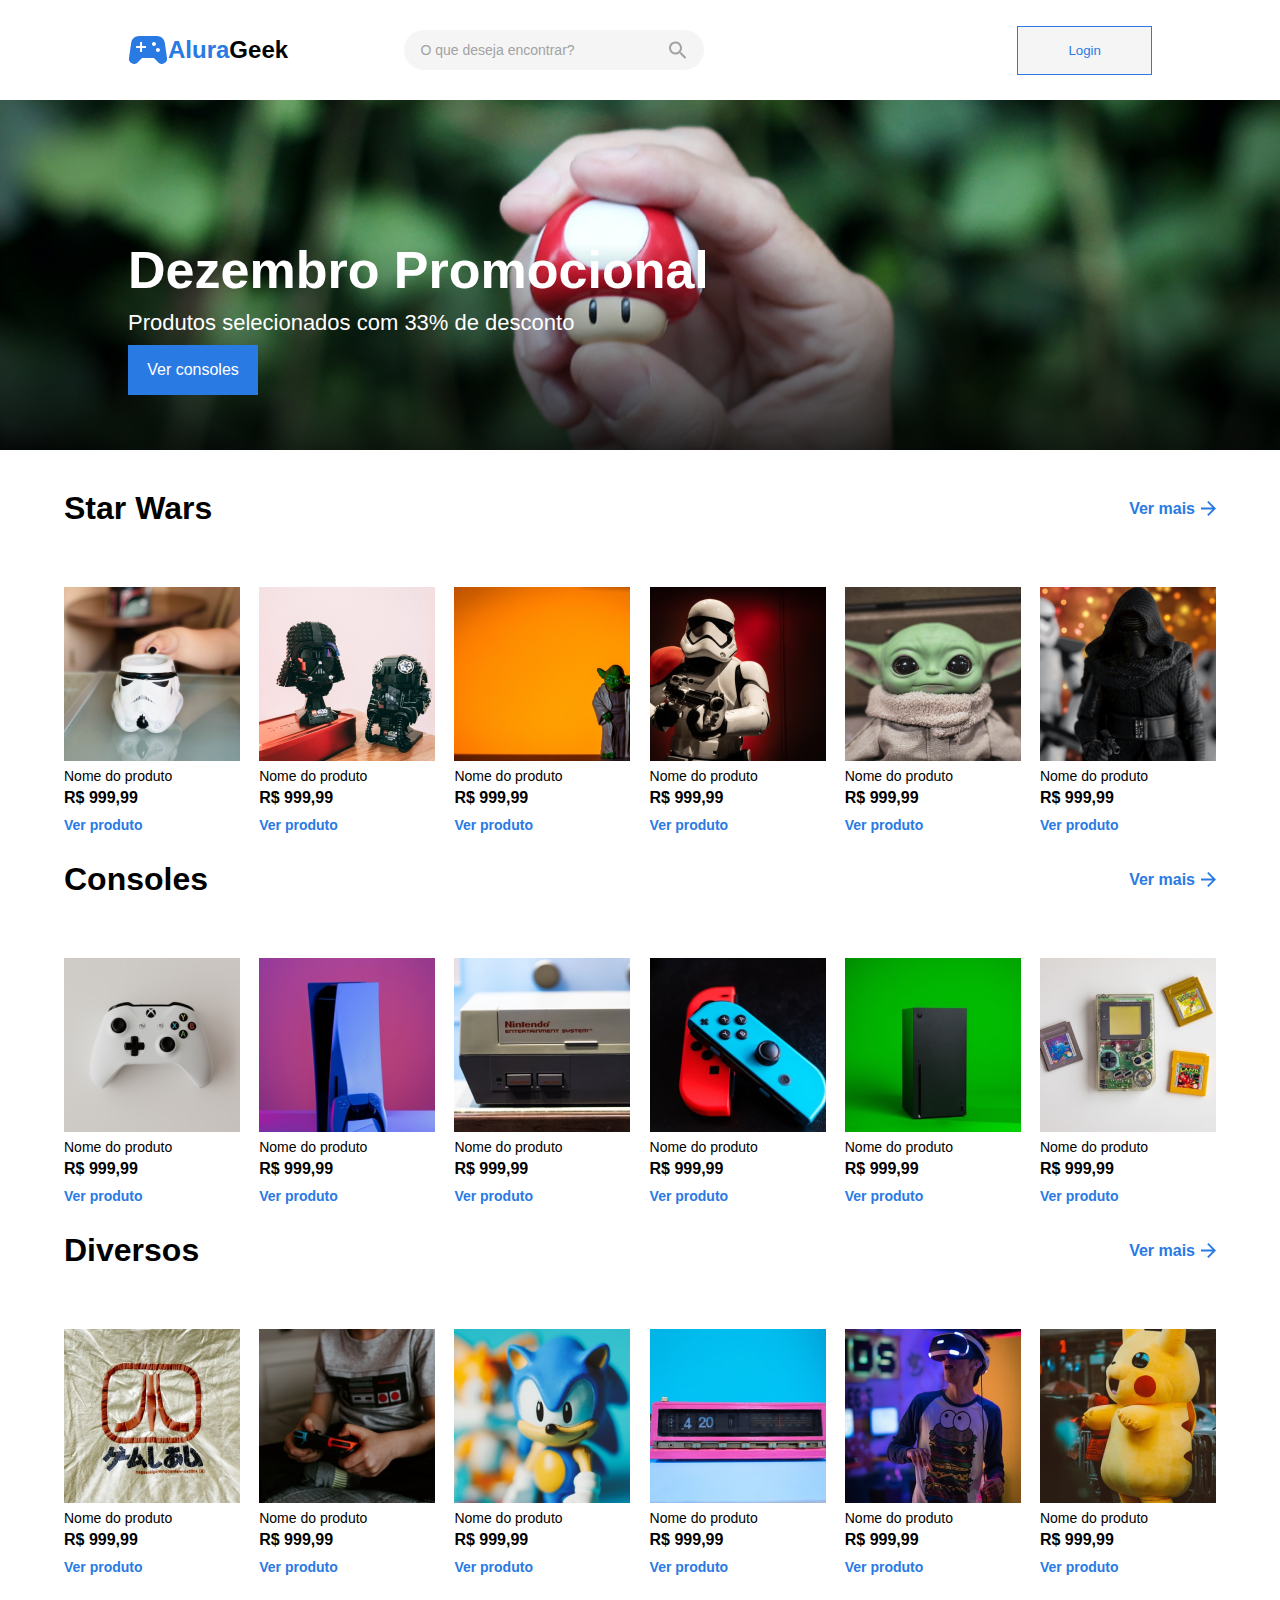
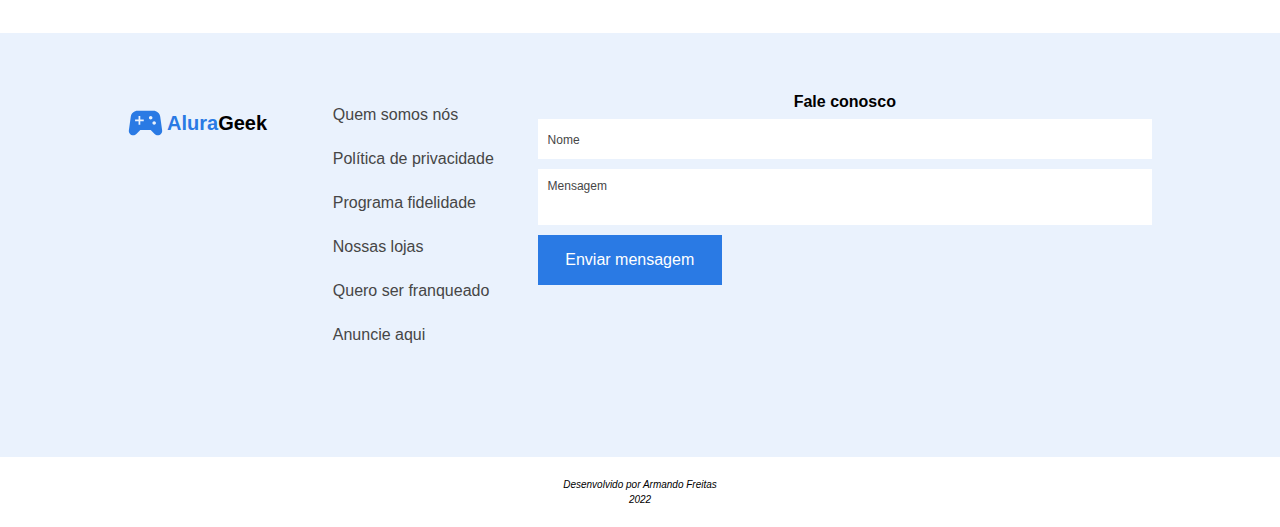
<file: index.html>
<!DOCTYPE html>
<html lang="pt-BR"><head>
<meta http-equiv="content-type" content="text/html; charset=UTF-8">
    <meta charset="UTF-8">
    <meta http-equiv="X-UA-Compatible" content="IE=edge">
    <meta name="viewport" content="width=device-width, initial-scale=1.0">
    <link rel="preconnect" href="https://fonts.googleapis.com/">
    <link rel="preconnect" href="https://fonts.gstatic.com/" crossorigin="">
    <link href="assets/css2.html" rel="stylesheet">
    <link rel="stylesheet" href="assets/css/reset.css">
    <link rel="stylesheet" href="assets/css/header.css">
    <link rel="stylesheet" href="assets/css/banner.css">
    <link rel="stylesheet" href="assets/css/products.css">
    <link rel="stylesheet" href="assets/css/contact.css">
    <link rel="stylesheet" href="assets/css/footer.css">
    <title>AluraGeek</title>
  </head>
  <body>
    <header class="header">
      <div class="content__header">
        <div class="header__logo">
          <img class="header__image" src="assets/img/control.svg" alt="Controle video game">
          <h1 class="header__title"><span class="title--blue">Alura</span>Geek</h1>
        </div>
        <div class="header__search">
          <input type="search" name="" id="" placeholder="O que deseja encontrar?">
          <button class="header__search--image">
            <img src="assets/img/search.svg" alt="">
          </button>
        </div>
        <div class="header__button">
           <button class="header__button--button"><a href="login.html">Login</a></button>
        </div>       
      </div>
    </header>
    
    <section class="container__banner">
      <div class="banner">
        <h2 class="banner__title">Dezembro Promocional</h2>
        <p class="banner__description">
          Produtos selecionados com 33% de desconto
        </p>
        <div class="banner__button">
          <button class="banner__button--button">Ver consoles</button><button>
        </button></div>
      </div>
    </section>
    
    <main>
      <section class="container star-wars">
        <div class="container__title">
          <h2 class="container__title--title">Star Wars</h2>
          <button class="container__button"><a href="store.html">Ver mais<img src="assets/img/arrow.svg" alt="Seta"></a>            
          </button>
        </div>

        <div class="container__products">
          <div class="container__products--item">
            <img class="container__products--image" src="assets/img/unsplash_6FDXGY9J6y4.png" alt="">
            <h3 class="container__products--title">Nome do produto</h3>
            
            <p class="container__products--price">R$ 999,99</p>
            <button class="container__products--button">Ver produto</button>
          </div>
          <div class="container__products--item">
            <img class="container__products--image" src="assets/img/unsplash_epRFE_hBNjo.png" alt="">
            <h3 class="container__products--title">Nome do produto</h3>
            
            <p class="container__products--price">R$ 999,99</p>
            <button class="container__products--button">Ver produto</button>
          </div>
          <div class="container__products--item">
            <img class="container__products--image" src="assets/img/unsplash_KeGToDVN0l4.png" alt="">
            <h3 class="container__products--title">Nome do produto</h3>
            
            <p class="container__products--price">R$ 999,99</p>
            <button class="container__products--button">Ver produto</button>
          </div>
          <div class="container__products--item">
            <img class="container__products--image" src="assets/img/unsplash_4OHkK555s1A.png" alt="">
            <h3 class="container__products--title">Nome do produto</h3>
            
            <p class="container__products--price">R$ 999,99</p>
            <button class="container__products--button">Ver produto</button>
          </div>
          <div class="container__products--item">
            <img class="container__products--image" src="assets/img/unsplash_R8L1l9RN198.png" alt="">
            <h3 class="container__products--title">Nome do produto</h3>
            
            <p class="container__products--price">R$ 999,99</p>
            <button class="container__products--button">Ver produto</button>
          </div>
          <div class="container__products--item">
            <img class="container__products--image" src="assets/img/unsplash_1VV1MRafd7A.png" alt="">
            <h3 class="container__products--title">Nome do produto</h3>
            
            <p class="container__products--price">R$ 999,99</p>
            <button class="container__products--button">Ver produto</button>
          </div>
        </div>
      </section>
      
      <section class="container console">
        <div class="container__title">
          <h2 class="container__title--title">Consoles</h2>
          <button class="container__button"><a href="store.html">Ver mais<img src="assets/img/arrow.svg" alt="Seta"></a>   
          </button>
        </div>
        <div class="container__products">
          <div class="container__products--item">
            <img class="container__products--image" src="assets/img/unsplash_0POwK6iAiRQ.png" alt="">
            <h3 class="container__products--title">Nome do produto</h3>
            
            <p class="container__products--price">R$ 999,99</p>
            <button class="container__products--button">Ver produto</button>
          </div>
          <div class="container__products--item">
            <img class="container__products--image" src="assets/img/unsplash_caNzzoxls8Q.png" alt="">
            <h3 class="container__products--title">Nome do produto</h3>
            
            <p class="container__products--price">R$ 999,99</p>
            <button class="container__products--button">Ver produto</button>
          </div>
          <div class="container__products--item">
            <img class="container__products--image" src="assets/img/unsplash_ZV7lnfyQLmA.png" alt="">
            <h3 class="container__products--title">Nome do produto</h3>
            
            <p class="container__products--price">R$ 999,99</p>
            <button class="container__products--button">Ver produto</button>
          </div>
          <div class="container__products--item">
            <img class="container__products--image" src="assets/img/unsplash_wa5z9o9fgjw.png" alt="">
            <h3 class="container__products--title">Nome do produto</h3>
            
            <p class="container__products--price">R$ 999,99</p>
            <button class="container__products--button">Ver produto</button>
          </div>
          <div class="container__products--item">
            <img class="container__products--image" src="assets/img/unsplash_Zjn4dT993-g.png" alt="">
            <h3 class="container__products--title">Nome do produto</h3>
            
            <p class="container__products--price">R$ 999,99</p>
            <button class="container__products--button">Ver produto</button>
          </div>
          <div class="container__products--item">
            <img class="container__products--image" src="assets/img/unsplash_k-xYhI3-gJM.png" alt="">
            <h3 class="container__products--title">Nome do produto</h3>
            
            <p class="container__products--price">R$ 999,99</p>
            <button class="container__products--button">Ver produto</button>
          </div>
        </div>
      </section>
      
      <section class="container several">
        <div class="container__title">
          <h2 class="container__title--title">Diversos</h2>
          <button class="container__button"><a href="store.html">Ver mais<img src="assets/img/arrow.svg" alt="Seta"></a>   
          </button>
        </div>
        <div class="container__products">
          <div class="container__products--item">
            <img class="container__products--image" src="assets/img/unsplash_fMP-oCze3AY.png" alt="">
            <h3 class="container__products--title">Nome do produto</h3>
            
            <p class="container__products--price">R$ 999,99</p>
            <button class="container__products--button">Ver produto</button>
          </div>
          <div class="container__products--item">
            <img class="container__products--image" src="assets/img/unsplash_bUgaIaZysH0.png" alt="">
            <h3 class="container__products--title">Nome do produto</h3>
            
            <p class="container__products--price">R$ 999,99</p>
            <button class="container__products--button">Ver produto</button>
          </div>
          <div class="container__products--item">
            <img class="container__products--image" src="assets/img/unsplash_sYVY_ZKwaxU.png" alt="">
            <h3 class="container__products--title">Nome do produto</h3>
            
            <p class="container__products--price">R$ 999,99</p>
            <button class="container__products--button">Ver produto</button>
          </div>
          <div class="container__products--item">
            <img class="container__products--image" src="assets/img/unsplash_jMT6BrgBuXU.png" alt="">
            <h3 class="container__products--title">Nome do produto</h3>
            
            <p class="container__products--price">R$ 999,99</p>
            <button class="container__products--button">Ver produto</button>
          </div>
          <div class="container__products--item">
            <img class="container__products--image" src="assets/img/unsplash_MxVkWPiJALs.png" alt="">
            <h3 class="container__products--title">Nome do produto</h3>
            
            <p class="container__products--price">R$ 999,99</p>
            <button class="container__products--button">Ver produto</button>
          </div>
          <div class="container__products--item">
            <img class="container__products--image" src="assets/img/unsplash_r27umXAelDc.png" alt="">
            <h3 class="container__products--title">Nome do produto</h3>
            
            <p class="container__products--price">R$ 999,99</p>
            <button class="container__products--button">Ver produto</button>
          </div>
        </div>
      </section>
      
      <section class="contact">
        <div class="container__contact">

          <div class="contact__logo">
            <img class="contact__logo--image" src="assets/img/control.svg" alt="">
            <h1 class="contact__logo--title"><span class="title--blue">Alura</span>Geek</h1>
          </div>
          <div class="contact__menu">
            <ul>
              <li class="menu__item"><a href="#">Quem somos nós</a></li>
              <li class="menu__item"><a href="#">Política de privacidade</a></li>
              <li class="menu__item"><a href="#">Programa fidelidade</a></li>
              <li class="menu__item"><a href="#">Nossas lojas</a></li>
              <li class="menu__item"><a href="#">Quero ser franqueado</a></li>
              <li class="menu__item"><a href="#">Anuncie aqui</a></li>
            </ul>
          </div>
          <div class="contact__form">
            <h2 class="form__title">Fale conosco</h2>
            <form action="" method="post">
              <fieldset></fieldset>
              <input class="form__input" type="text" name="nome" id="nome" maxlength="30" placeholder="Nome">
              <textarea class="form__textarea" name="mensagem" id="mensagem" maxlength="300" placeholder="Mensagem"></textarea>
              <button class="form__button" type="submit">Enviar mensagem</button>
            </form>
          </div>
        </div>
      </section>
      <footer class="footer">
        <p class="footer__text">Desenvolvido por Armando Freitas</p>
        <p class="footer__text">2022</p>
      </footer>
    </main>
  

</body></html>
</file>
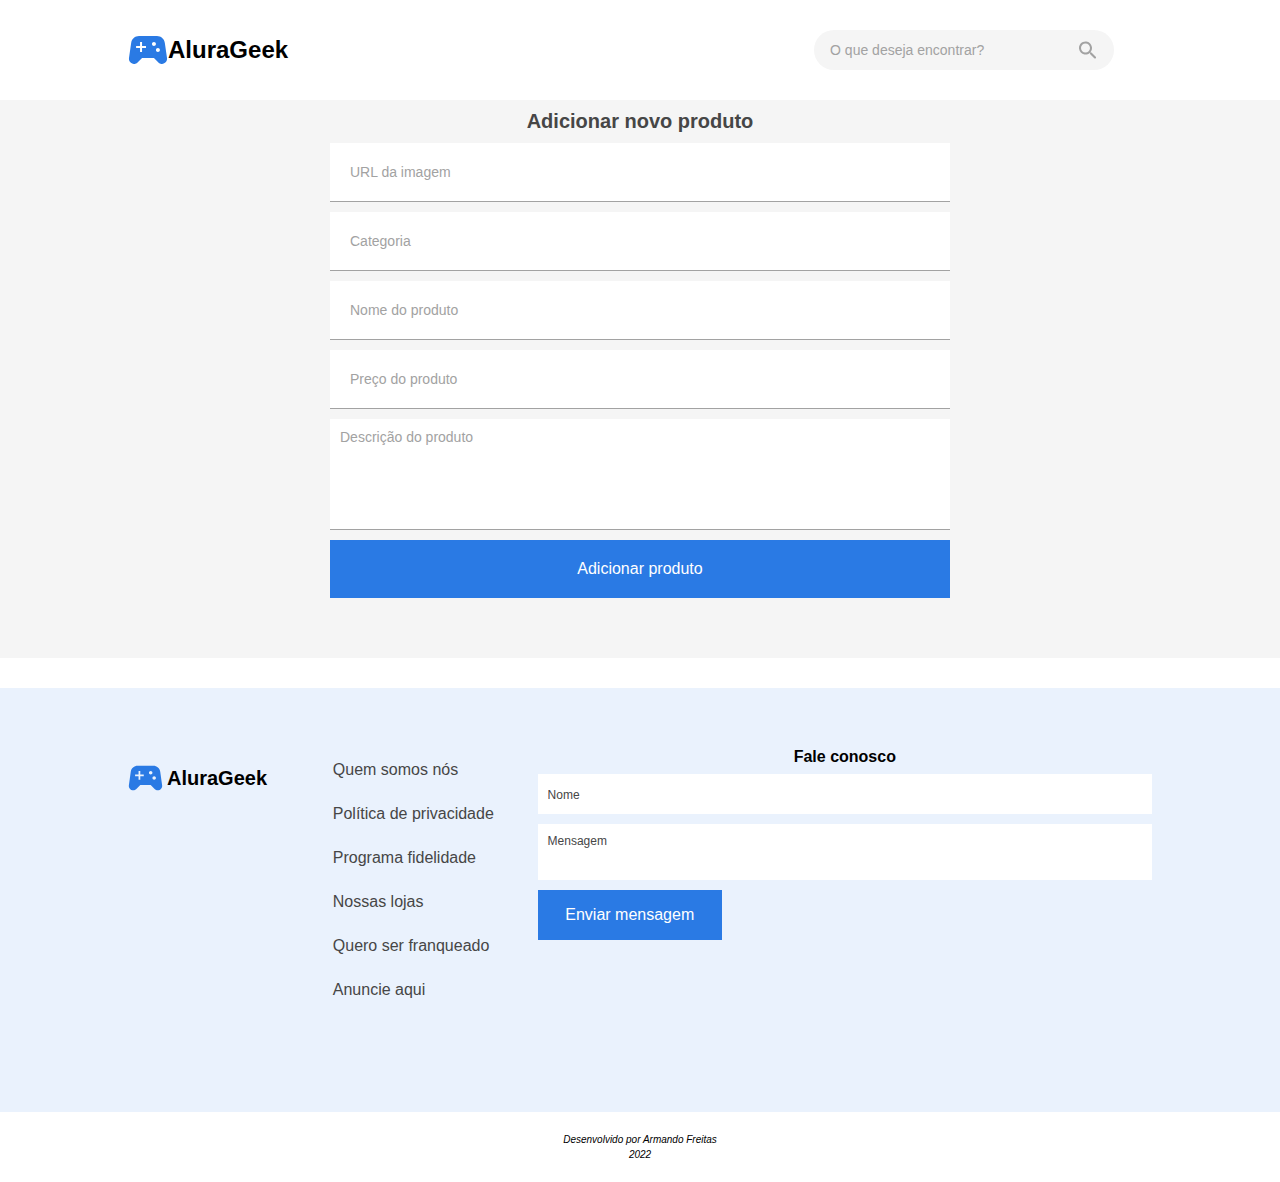
<file: management.html>
<!DOCTYPE html>
<html lang="pt-BR"><head>
<meta http-equiv="content-type" content="text/html; charset=UTF-8">
    <meta charset="UTF-8">
    <meta http-equiv="X-UA-Compatible" content="IE=edge">
    <meta name="viewport" content="width=device-width, initial-scale=1.0">
    <link rel="preconnect" href="https://fonts.googleapis.com/">
    <link rel="preconnect" href="https://fonts.gstatic.com/" crossorigin="">
    <link href="assets/css2.html" rel="stylesheet">
    <link rel="stylesheet" href="assets/css/reset.css">
    <link rel="stylesheet" href="assets/css/header.css">
    <link rel="stylesheet" href="assets/css/management.css">
    <link rel="stylesheet" href="assets/css/contact.css">
    <link rel="stylesheet" href="assets/css/footer.css">
    <title>AluraGeek - Gestão</title>
  </head>
  <body>
    <header class="header">
      <div class="content__header">
        <div class="header__logo">
          <img class="header__image" src="assets/img/control.svg" alt="Controle video game">
          <h1 class="header__title"><span>Alura</span>Geek</h1>
        </div>
        <div class="header__search">
          <input type="search" name="" id="" placeholder="O que deseja encontrar?">
          <button class="header__search--image">
            <img src="assets/img/search.svg" alt="">
          </button>
        </div>
      </div>
    </header>

    <main class="main">
      <section class="container__management">
        <div class="management__content">
          <h2 class="management__title">Adicionar novo produto</h2>
          <form class="management__form" action="">
            <input type="url" name="image" id="image" placeholder="URL da imagem" required="">

            <input type="text" name="category" id="category" placeholder="Categoria">

            <input type="text" name="name" id="name" placeholder="Nome do produto">

            <input type="text" name="price" id="price" placeholder="Preço do produto">

            <textarea name="description" id="description" cols="30" rows="5" placeholder="Descrição do produto"></textarea>

            <button class="management button">Adicionar produto</button>
          </form>
        </div>
      </section>
      <section class="contact">
        <div class="container__contact">
          <div class="contact__logo">
            <img class="contact__logo--image" src="assets/img/control.svg" alt="">
            <h1 class="contact__logo--title">AluraGeek</h1>
          </div>
          <div class="contact__menu">
            <ul>
              <li class="menu__item"><a href="#">Quem somos nós</a></li>
              <li class="menu__item">
                <a href="#">Política de privacidade</a>
              </li>
              <li class="menu__item"><a href="#">Programa fidelidade</a></li>
              <li class="menu__item"><a href="#">Nossas lojas</a></li>
              <li class="menu__item"><a href="#">Quero ser franqueado</a></li>
              <li class="menu__item"><a href="#">Anuncie aqui</a></li>
            </ul>
          </div>
          <div class="contact__form">
            <h2 class="form__title">Fale conosco</h2>
            <form action="" method="post">
              <fieldset></fieldset>
              <input class="form__input" type="text" name="nome" id="nome" maxlength="30" placeholder="Nome">
              <textarea class="form__textarea" name="mensagem" id="mensagem" maxlength="300" placeholder="Mensagem"></textarea>
              <button class="form__button" type="submit">
                Enviar mensagem
              </button>
            </form>
          </div>
        </div>
      </section>
      <footer class="footer">
        <p class="footer__text">Desenvolvido por Armando Freitas</p>
        <p class="footer__text">2022</p>
      </footer>
    </main>
  

</body></html>
</file>
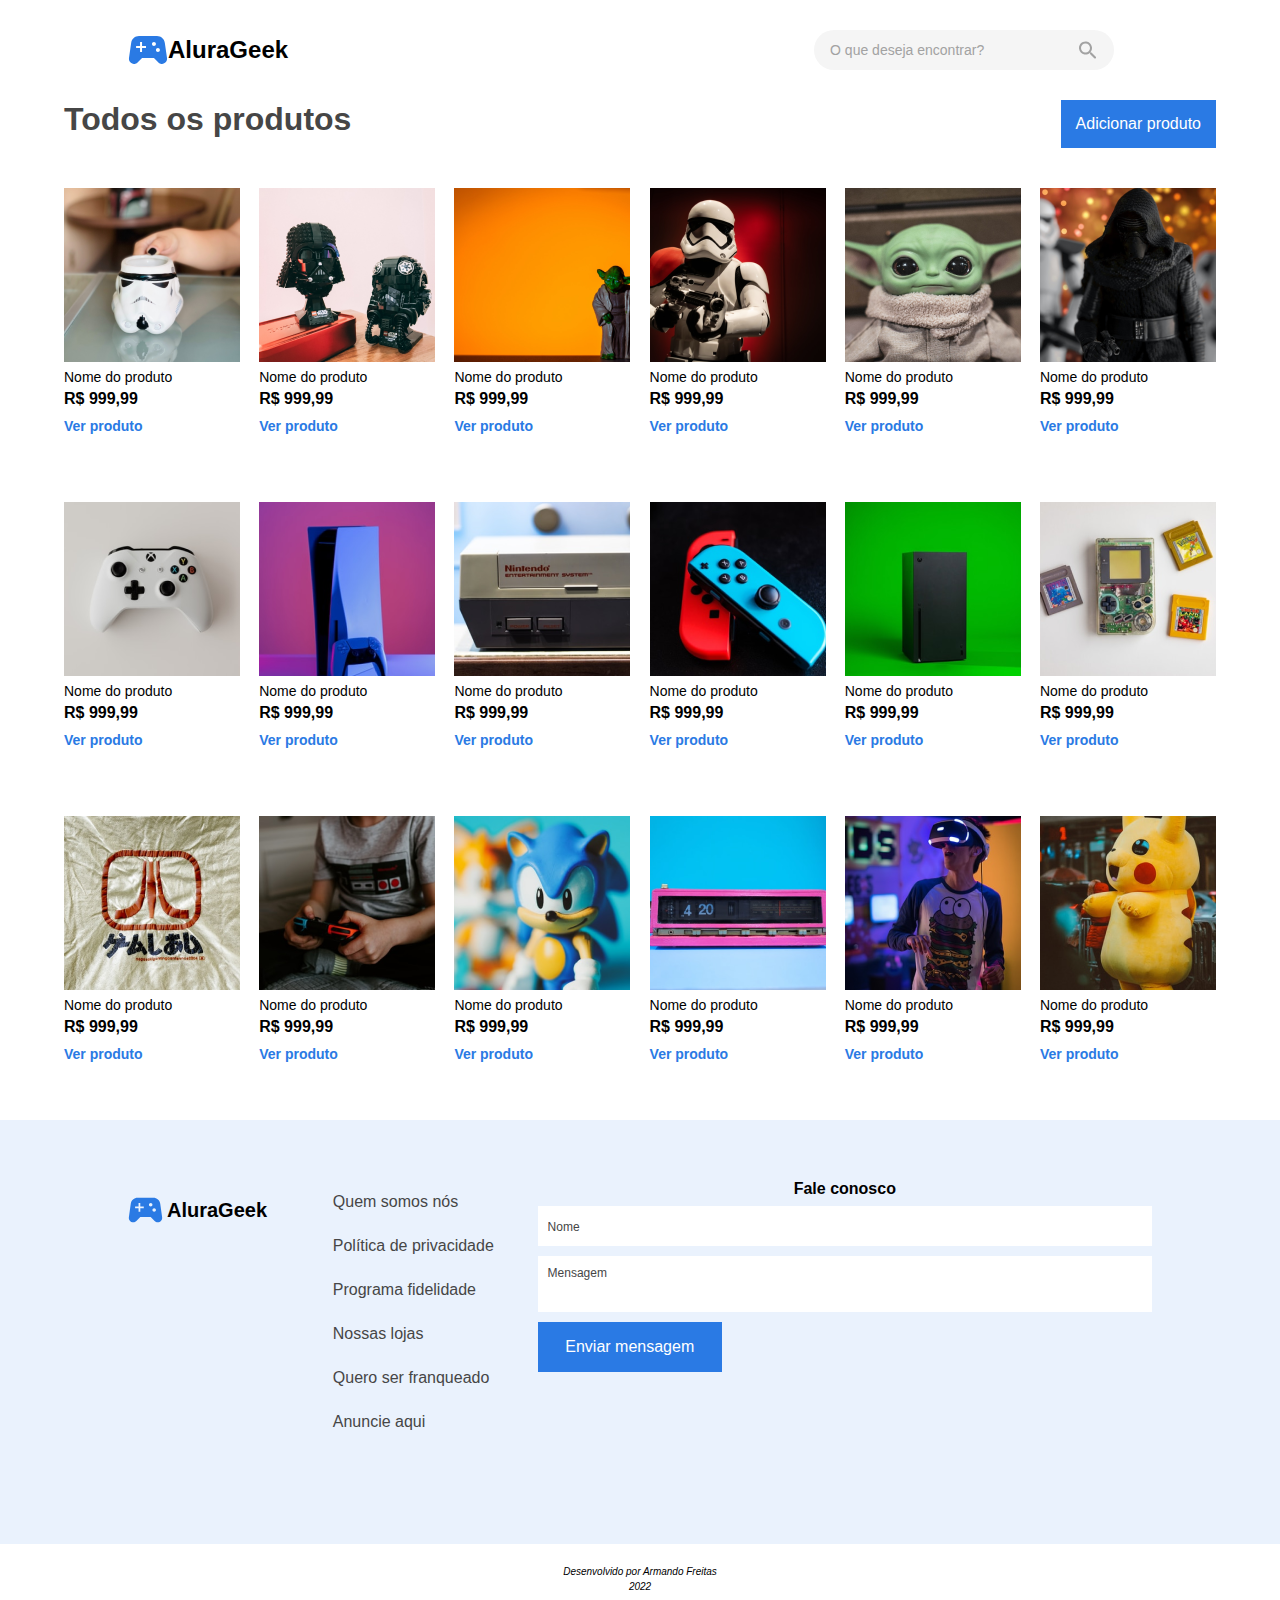
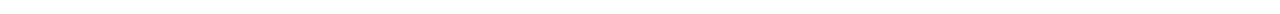
<file: store.html>
<!DOCTYPE html>
<html lang="pt-BR"><head>
<meta http-equiv="content-type" content="text/html; charset=UTF-8">
    <meta charset="UTF-8">
    <meta http-equiv="X-UA-Compatible" content="IE=edge">
    <meta name="viewport" content="width=device-width, initial-scale=1.0">
    <link rel="preconnect" href="https://fonts.googleapis.com/">
    <link rel="preconnect" href="https://fonts.gstatic.com/" crossorigin="">
    <!--<link href="assets/img/css2.html" rel="stylesheet">-->
    <link rel="stylesheet" href="assets/css/reset.css">
    <link rel="stylesheet" href="assets/css/header.css">
    <link rel="stylesheet" href="assets/css/store.css">
    <link rel="stylesheet" href="assets/css/contact.css">
    <link rel="stylesheet" href="assets/css/footer.css">
    <title>AluraGeek - Loja</title>
  </head>
  <body>
    <header class="header">
      <div class="content__header">
        <div class="header__logo">
          <img class="header__image" src="assets/img/control.svg" alt="Controle video game">
          <h1 class="header__title"><span>Alura</span>Geek</h1>
        </div>
        <div class="header__search">
          <input type="search" name="" id="" placeholder="O que deseja encontrar?">
          <button class="header__search--image">
            <img src="assets/img/search.svg" alt="">
          </button>
        </div>         
      </div>
    </header> 
    
    <main class="main">      
      <section class="container star-wars">
        <div class="container__title">
          <h2 class="container__title--title">Todos os produtos</h2>
          <button class="container__button">
            <a href="management.html">Adicionar produto</a>            
          </button>
        </div>

        <div class="container__products">
          <div class="container__products--item">
            <img class="container__products--image" src="assets/img/unsplash_6FDXGY9J6y4.png" alt="">
            <h3 class="container__products--title">Nome do produto</h3>
            
            <p class="container__products--price">R$ 999,99</p>
            <button class="container__products--button">Ver produto</button>
          </div>
          <div class="container__products--item">
            <img class="container__products--image" src="assets/img/unsplash_epRFE_hBNjo.png" alt="">
            <h3 class="container__products--title">Nome do produto</h3>
            
            <p class="container__products--price">R$ 999,99</p>
            <button class="container__products--button">Ver produto</button>
          </div>
          <div class="container__products--item">
            <img class="container__products--image" src="assets/img/unsplash_KeGToDVN0l4.png" alt="">
            <h3 class="container__products--title">Nome do produto</h3>
            
            <p class="container__products--price">R$ 999,99</p>
            <button class="container__products--button">Ver produto</button>
          </div>
          <div class="container__products--item">
            <img class="container__products--image" src="assets/img/unsplash_4OHkK555s1A.png" alt="">
            <h3 class="container__products--title">Nome do produto</h3>
            
            <p class="container__products--price">R$ 999,99</p>
            <button class="container__products--button">Ver produto</button>
          </div>
          <div class="container__products--item">
            <img class="container__products--image" src="assets/img/unsplash_R8L1l9RN198.png" alt="">
            <h3 class="container__products--title">Nome do produto</h3>
            
            <p class="container__products--price">R$ 999,99</p>
            <button class="container__products--button">Ver produto</button>
          </div>
          <div class="container__products--item">
            <img class="container__products--image" src="assets/img/unsplash_1VV1MRafd7A.png" alt="">
            <h3 class="container__products--title">Nome do produto</h3>
            
            <p class="container__products--price">R$ 999,99</p>
            <button class="container__products--button">Ver produto</button>
          </div>
        </div>
      </section>
      
      <section class="container console">
        <div class="container__products">
          <div class="container__products--item">
            <img class="container__products--image" src="assets/img/unsplash_0POwK6iAiRQ.png" alt="">
            <h3 class="container__products--title">Nome do produto</h3>
            
            <p class="container__products--price">R$ 999,99</p>
            <button class="container__products--button">Ver produto</button>
          </div>
          <div class="container__products--item">
            <img class="container__products--image" src="assets/img/unsplash_caNzzoxls8Q.png" alt="">
            <h3 class="container__products--title">Nome do produto</h3>
            
            <p class="container__products--price">R$ 999,99</p>
            <button class="container__products--button">Ver produto</button>
          </div>
          <div class="container__products--item">
            <img class="container__products--image" src="assets/img/unsplash_ZV7lnfyQLmA.png" alt="">
            <h3 class="container__products--title">Nome do produto</h3>
            
            <p class="container__products--price">R$ 999,99</p>
            <button class="container__products--button">Ver produto</button>
          </div>
          <div class="container__products--item">
            <img class="container__products--image" src="assets/img/unsplash_wa5z9o9fgjw.png" alt="">
            <h3 class="container__products--title">Nome do produto</h3>
            
            <p class="container__products--price">R$ 999,99</p>
            <button class="container__products--button">Ver produto</button>
          </div>
          <div class="container__products--item">
            <img class="container__products--image" src="assets/img/unsplash_Zjn4dT993-g.png" alt="">
            <h3 class="container__products--title">Nome do produto</h3>
            
            <p class="container__products--price">R$ 999,99</p>
            <button class="container__products--button">Ver produto</button>
          </div>
          <div class="container__products--item">
            <img class="container__products--image" src="assets/img/unsplash_k-xYhI3-gJM.png" alt="">
            <h3 class="container__products--title">Nome do produto</h3>
            
            <p class="container__products--price">R$ 999,99</p>
            <button class="container__products--button">Ver produto</button>
          </div>
        </div>
      </section>
      
      <section class="container several">
        <div class="container__products">
          <div class="container__products--item">
            <img class="container__products--image" src="assets/img/unsplash_fMP-oCze3AY.png" alt="">
            <h3 class="container__products--title">Nome do produto</h3>
            
            <p class="container__products--price">R$ 999,99</p>
            <button class="container__products--button">Ver produto</button>
          </div>
          <div class="container__products--item">
            <img class="container__products--image" src="assets/img/unsplash_bUgaIaZysH0.png" alt="">
            <h3 class="container__products--title">Nome do produto</h3>
            
            <p class="container__products--price">R$ 999,99</p>
            <button class="container__products--button">Ver produto</button>
          </div>
          <div class="container__products--item">
            <img class="container__products--image" src="assets/img/unsplash_sYVY_ZKwaxU.png" alt="">
            <h3 class="container__products--title">Nome do produto</h3>
            
            <p class="container__products--price">R$ 999,99</p>
            <button class="container__products--button">Ver produto</button>
          </div>
          <div class="container__products--item">
            <img class="container__products--image" src="assets/img/unsplash_jMT6BrgBuXU.png" alt="">
            <h3 class="container__products--title">Nome do produto</h3>
            
            <p class="container__products--price">R$ 999,99</p>
            <button class="container__products--button">Ver produto</button>
          </div>
          <div class="container__products--item">
            <img class="container__products--image" src="assets/img/unsplash_MxVkWPiJALs.png" alt="">
            <h3 class="container__products--title">Nome do produto</h3>
            
            <p class="container__products--price">R$ 999,99</p>
            <button class="container__products--button">Ver produto</button>
          </div>
          <div class="container__products--item">
            <img class="container__products--image" src="assets/img/unsplash_r27umXAelDc.png" alt="">
            <h3 class="container__products--title">Nome do produto</h3>
            
            <p class="container__products--price">R$ 999,99</p>
            <button class="container__products--button">Ver produto</button>
          </div>
        </div>
      </section>

      <section class="contact">
        <div class="container__contact">

          <div class="contact__logo">
            <img class="contact__logo--image" src="assets/img/control.svg" alt="">
            <h1 class="contact__logo--title">AluraGeek</h1>
          </div>
          <div class="contact__menu">
            <ul>
              <li class="menu__item"><a href="#">Quem somos nós</a></li>
              <li class="menu__item"><a href="#">Política de privacidade</a></li>
              <li class="menu__item"><a href="#">Programa fidelidade</a></li>
              <li class="menu__item"><a href="#">Nossas lojas</a></li>
              <li class="menu__item"><a href="#">Quero ser franqueado</a></li>
              <li class="menu__item"><a href="#">Anuncie aqui</a></li>
            </ul>
          </div>
          <div class="contact__form">
            <h2 class="form__title">Fale conosco</h2>
            <form action="" method="post">
              <fieldset></fieldset>
              <input class="form__input" type="text" name="nome" id="nome" maxlength="30" placeholder="Nome">
              <textarea class="form__textarea" name="mensagem" id="mensagem" maxlength="300" placeholder="Mensagem"></textarea>
              <button class="form__button" type="submit">Enviar mensagem</button>
            </form>
          </div>
        </div>
      </section>
      <footer class="footer">
        <p class="footer__text">Desenvolvido por Armando Freitas</p>
        <p class="footer__text">2022</p>
      </footer>
    </main>
  

</body></html>
</file>
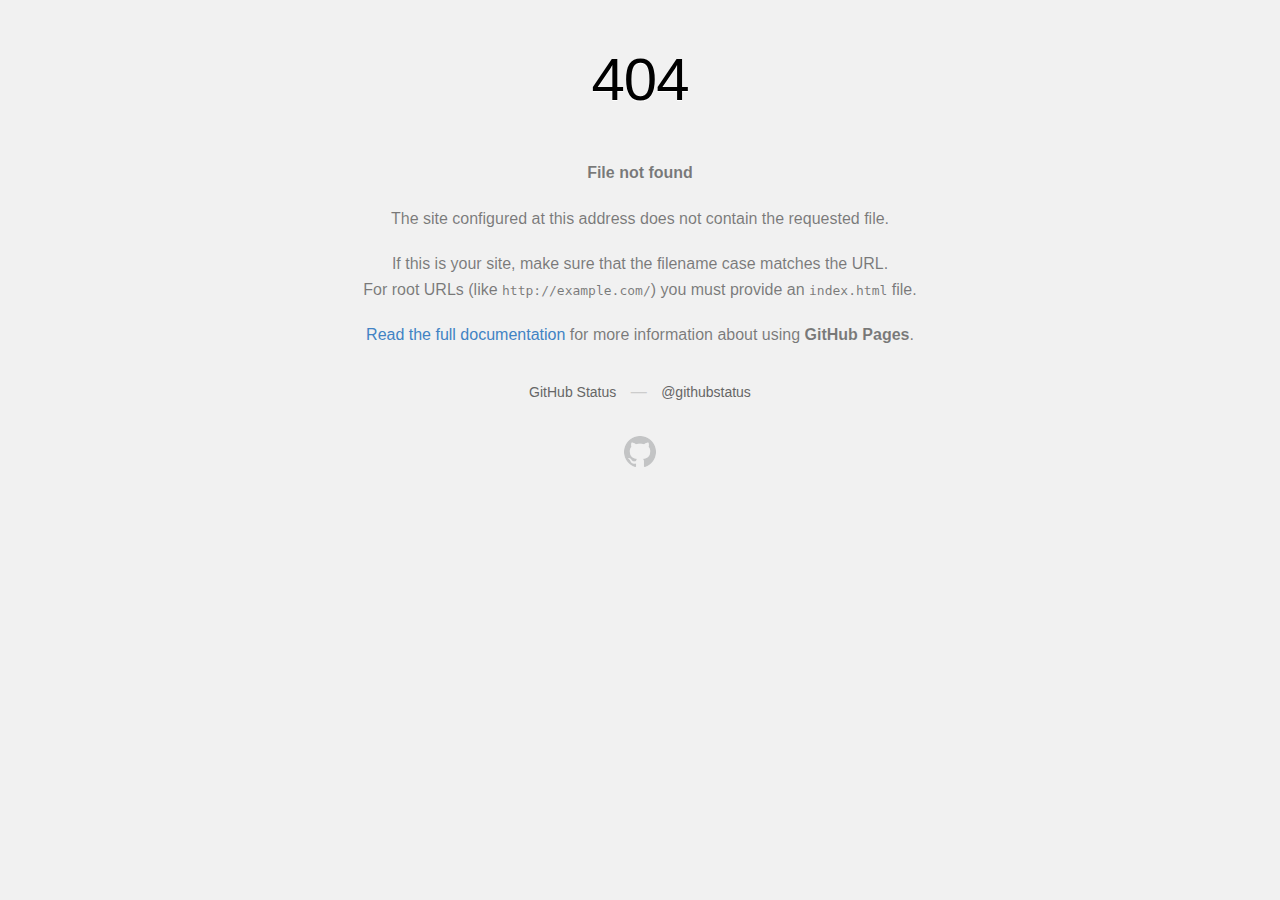
<file: assets/css2.html>
<!DOCTYPE html>
<html>
  <head>
    <!--<meta http-equiv="Content-type" content="text/html; charset=utf-8">-->
    <meta http-equiv="Content-Security-Policy" content="default-src 'none'; style-src 'unsafe-inline'; img-src data:; connect-src 'self'">
    <title>Page not found &middot; GitHub Pages</title>
    <style type="text/css" media="screen">
      body {
        background-color: #f1f1f1;
        margin: 0;
        font-family: "Helvetica Neue", Helvetica, Arial, sans-serif;
      }

      .container { margin: 50px auto 40px auto; width: 600px; text-align: center; }

      a { color: #4183c4; text-decoration: none; }
      a:hover { text-decoration: underline; }

      h1 { width: 800px; position:relative; left: -100px; letter-spacing: -1px; line-height: 60px; font-size: 60px; font-weight: 100; margin: 0px 0 50px 0; text-shadow: 0 1px 0 #fff; }
      p { color: rgba(0, 0, 0, 0.5); margin: 20px 0; line-height: 1.6; }

      ul { list-style: none; margin: 25px 0; padding: 0; }
      li { display: table-cell; font-weight: bold; width: 1%; }

      .logo { display: inline-block; margin-top: 35px; }
      .logo-img-2x { display: none; }
      @media
      only screen and (-webkit-min-device-pixel-ratio: 2),
      only screen and (   min--moz-device-pixel-ratio: 2),
      only screen and (     -o-min-device-pixel-ratio: 2/1),
      only screen and (        min-device-pixel-ratio: 2),
      only screen and (                min-resolution: 192dpi),
      only screen and (                min-resolution: 2dppx) {
        .logo-img-1x { display: none; }
        .logo-img-2x { display: inline-block; }
      }

      #suggestions {
        margin-top: 35px;
        color: #ccc;
      }
      #suggestions a {
        color: #666666;
        font-weight: 200;
        font-size: 14px;
        margin: 0 10px;
      }

    </style>
  </head>
  <body>

    <div class="container">

      <h1>404</h1>
      <p><strong>File not found</strong></p>

      <p>
        The site configured at this address does not
        contain the requested file.
      </p>

      <p>
        If this is your site, make sure that the filename case matches the URL.<br>
        For root URLs (like <code>http://example.com/</code>) you must provide an
        <code>index.html</code> file.
      </p>

      <p>
        <a href="https://help.github.com/pages/">Read the full documentation</a>
        for more information about using <strong>GitHub Pages</strong>.
      </p>

      <div id="suggestions">
        <a href="https://githubstatus.com">GitHub Status</a> &mdash;
        <a href="https://twitter.com/githubstatus">@githubstatus</a>
      </div>

      <a href="/" class="logo logo-img-1x">
        <img width="32" height="32" title="" alt="" src="[data-uri]">
      </a>

      <a href="/" class="logo logo-img-2x">
        <img width="32" height="32" title="" alt="" src="[data-uri]">
      </a>
    </div>
  </body>
</html>
</file>
<file: assets/css/header.css>
.header {
  display: flex;
  height: 10rem;
  width: 100%;
}

.content__header {
  display: flex;
  justify-content: space-between;
  align-items: center;
  width: 80%;
  margin: 0 auto;
}

.header__logo {
  display: flex;
  width: 27%;
  align-items: center;
}

.header__image {
  width: 4rem;
  height: 3rem;
}

.header__title {
  font-size: 2.4rem;
  font-weight: 600;
}

.header__search {
  display: flex;
  width: 33%;
  align-items: center;
}

.header__search input {
  width: 30rem;
  height: 4rem;
  background: #F5F5F5;
  border-radius: 5rem;
  padding: .8rem 1.6rem;
}

.header__search input::placeholder {
  font-size: 1.4rem;
  color: #a2a2a2;
  font-weight: 400;
}

.header__search--image {
  width: auto;
  background: #F5F5F5;
  margin-left: -3.5rem;
  display: flex;
  align-items: center;
  justify-content: center;
}

.header__button {
  width: 40%;
  display: flex;
  justify-content: right;
}

.header__button--button a {
  font-weight: 400;
  color: #2A7AE4;
  background-color: #F5F5F5;
  border: .1rem solid #2A7AE4;
  padding: 1.6rem 5rem; 
}

.header__button--button a:hover {
  background: #2A7AE4;
  color: #fff;
}

@media screen and (max-width: 768px) {

  .content__header {
    width: 90%;
  }

  .header__image {
    width: 2.5rem;
    height: 2rem;
  }

  .header__title {
    font-size: 1.6rem;
  }

  .header__title span {
    color: #2A7AE4;
  }

  .header__search input {
    width: 20rem;
    height: 3rem;
    padding: .8rem;
  }

  .header__search input::placeholder {
    font-size: 1.2rem;
  }

  .header__search--image {
    margin-left: -3rem;
  }

  .header__search--image img {
    width: 1.4rem;
  }

  .header__button--button a {
    font-size: 1.4rem;
    font-weight: 400;
    color: #2A7AE4;
    padding: 1.2rem 4rem;
    border: .1rem solid #2A7AE4;
  }

  .header__button--button a:hover {
    background: #2A7AE4;
    color: #fff;
  }

}

@media screen and (max-width: 480px) {

  .content__header {
    width: 100%;
    padding: 0 1rem;
  }

  .header__logo {
    width: 40%;
    order: 0;
  }

  .header__search {
    width: 20%;
    justify-content: end;
    padding: 0 1rem;   
    order: 2;
  }

  .header__search--image {
    margin: 0;
    background: #fff;
  }

  .header__button {
    width: 40%;
    order: 1;
  }

  .header__search input {
    display: none;
  }

  
}
</file>
<file: assets/css/banner.css>
.container__banner {
  background: url('../img/banner-image.png') no-repeat center center;
  background-size: cover;
  height: 35rem;
  width: 100%;
  position: relative;
  margin-bottom: 4rem;
}

.banner {
  display: flex;
  justify-content: center;
  width: 80%;
  margin: 0 auto;
}

.banner__title {
  position: absolute;
  width: inherit;
  top: 40%;
  color: #fff;
  font-size: 5.2rem;
}

.banner__description {
  position: absolute;
  width: inherit;
  top: 60%;
  color: #fff;
  font-size: 2.2rem;
}

.banner__button {
  width: 100%;
}

.banner__button--button {
  position: absolute;
  height: 5rem;
  width: 13rem;
  top: 70%;
  color: #fff;
  font-size: 1.6rem;
  background: #2A7AE4;
}

@media screen and (max-width: 768px) {

  .banner {
    width: 95%;
  }

  .banner__title {
    font-size: 3.5rem;
  }

  .banner__description {
    font-size: 2rem;
  }

  .banner__button {
    width: 100%;
  }

  .banner__button--button {
    height: 4rem;
  }

}

@media screen and (max-width: 480px) {

  .container__banner {
    height: 19rem;
    width: 100%;
  }

  .banner {
    width: 100%;
    height: 19rem;
    margin: 1rem;
  }

  .banner__title {
    font-size: 2.2rem;
  }

  .banner__description {
    font-size: 1.5rem;
  }

  .banner__button--button {
    height: 3rem;
    width: 8rem;
    font-size: 1rem;
    margin-top: 1rem;
  }
}
</file>
<file: assets/css/products.css>
.container {
  width: 90%;
  display: flex;
  flex-direction: column;
  margin: 0 auto;
}

.container__title {
  display: flex;
  justify-content: space-between;
  align-items: center;
  margin: 0 0 2rem 0;
}


.container__title--title {
  font-size: 3.2rem;
  font-weight: 700;
}

.container__title--button {
  display: flex;
  justify-content: center;
  align-items: center;
}

.container__button a {
  font-size: 1.6rem;
  font-weight: bold;
  display: flex;
  justify-content: center;
  align-items: center;
  background-color: #fff;
  color: #2A7AE4;  
}

.container__button img {
  margin-left: .6rem;
  width: 1.5rem;
}

.container__products {
  display: flex;
  flex-wrap: wrap;
  gap: 1rem;
  margin-bottom: 6rem;
  justify-content: space-between;
}

.container__products--item {
  width: 17.6rem;
  height: 17.4rem;
  margin: 2rem 0;
  margin: 4rem 0;
  cursor: pointer;
}

.container__products--item:nth-child(3n) {
  display: none;
}

.container__products--image {
  width: 100%;
  height: 100%;
  object-fit: cover;
}

.container__products--title {
  font-size: 1.4rem;
  font-weight: 500;
  margin: .5rem 0;
}

.container__products--price {
  font-size: 1.6rem;
  font-weight: bold;
  margin: .5rem 0;
}

.container__products--button {
  font-size: 1.4rem;
  font-weight: bold;
  display: flex;
  background-color: #fff;
  color: #2A7AE4;
  height: 3.2rem;
  margin-top: 1rem;
  cursor: pointer;
}


@media screen and (min-width: 1024px) {
  .container__products--item:nth-child(3n) {
    display: block;
  }
}
</file>
<file: assets/css/contact.css>
.contact {
  display: flex;
  width: 100%;
  padding: 6rem 0;
  background-color: #EAF2FD;
  margin-top: 3rem;
}

.container__contact {
  display: flex;
  flex-direction: column;
  align-items: center;
  width: 95%;
  margin: 0 auto;
}

/* ============================ */
.contact__logo {
  width: 100%;
  display: flex;
  justify-content: center;
  align-items: center;
  margin-bottom: 2rem;
}

.contact__logo--image {
  width: 3.5rem;
}

.contact__logo--title {
  font-size: 2rem;
  font-weight: 700;
  margin-left: .4rem;
}

/* ============================== */

.contact__menu {
  width: 100%;
  display: flex;
  justify-content: center;
  align-items: center;
}

.menu__item {
  font-size: 1.6rem;
  font-weight: 500;
  line-height: 2.4rem;
  margin-bottom: 2rem;
}

.menu__item a {
  text-decoration: none;
  color: #464646;
}

/* ============================== */

.contact__form {
  width: 100%;
  display: flex;
  flex-direction: column;
}

.form__title {
  font-size: 1.6rem;
  font-weight: 700;
  margin-bottom: .8rem;
}

form {
  width: 100%;
  display: flex;
  flex-direction: column;
}

.form__input {
  width: 100%;
  height: 4rem;
  margin-bottom: 1rem;
  padding: 1rem;
  font-size: 1.6rem;
  font-weight: 500;
  color: #464646;
}

.form__input::placeholder {
  color: #464646;
  font-size: 1.2rem;
}

.form__textarea {
  width: 100%;
  margin-bottom: 1rem;
  padding: 1rem;
  font-size: 1.6rem;
  font-weight: 500;
  color: #464646;
  resize: none;
}

.form__textarea::placeholder {
  color: #464646;
  font-size: 1.2rem;
}

.form__button {
  width: 30%;
  height: 5rem;
  background-color: #2A7AE4;
  color: #fff;
  font-size: 1.6rem;
  font-weight: 500;
  border: none;
  cursor: pointer;
}


@media screen and (min-width: 768px) {

  .container__contact {
    display: grid;
    grid-template-columns: 1fr 1fr 1fr;
    grid-template-rows: 2fr;
    grid-template-areas:
      "logo form form"
      "menu form form";
  }

  .contact__logo {
    grid-area: logo;
    justify-content: left;
    width: 100%;
    height: 20%;
    align-items: center;
    margin-bottom: 5rem;
  }

  .contact__menu {
    grid-area: menu;
    justify-content: left;
    width: 100%;
    height: 80%;
    align-items: center;
  }

  .contact__form {
    grid-area: form;
    width: 100%;
    justify-content: center;
    align-items: center;
  }
}

@media screen and (min-width: 1024px) {
  .container__contact {
    display: flex;
    flex-direction: row;
    justify-content: space-between;
    align-items: flex-start;
    width: 80%;
  }

  .contact__logo {
    width: 25%;
    display: flex;
    justify-content: flex-start;
    align-items: center;
    margin-bottom: 2rem;
  }

  /* ============================== */

  .contact__menu {
    width: 25%;
    display: flex;
    justify-content: flex-start;
    align-items: center;
    padding-top: 4rem;
  }

  /* ============================== */

  .contact__form {
    width: 75%;
    display: flex;
    flex-direction: column;
  }

}
</file>
<file: assets/css/footer.css>
.footer {
    padding: 20px;
    text-align: center;
    line-height: 1.5rem;
    font-style: italic;
}
</file>
<file: assets/css/management.css>
.container__management {
  background-color: #f5f5f5;
  padding: 0 0 5rem 0;
}

.management__content {
  width: 50%;
  margin: 0 auto;
  display: flex;
  flex-direction: column;
  align-items: center;
  padding: 1rem;
}

.management__title {
  font-size: 2rem;
  font-weight: 600;
  margin: 0 0 1rem 0;
  color: #464646;
}

.management__form {
  width: 100%;
  display: flex;
  flex-direction: column;
  align-items: center;
}

.management__form input {
  width: 100%;
  margin: 0 0 1rem 0;
  padding: 2rem;
  border-bottom: 1px solid #a2a2a2;
  font-size: 1.6rem;
  color: #464646;
}

.management__form input::placeholder {
  font-size: 1.4rem;
  color: #a2a2a2;
}

.management__form textarea {
  width: 100%;
  margin: 0 0 1rem 0;
  padding: 1rem;
  border-bottom: 1px solid #a2a2a2;
  font-size: 1.6rem;
  color: #464646;
  resize: none;
}

.management__form textarea::placeholder {
  font-size: 1.4rem;
  color: #a2a2a2;
}

.management__form button {
  width: 100%;
  padding: 2rem;
  background-color: #2a7ae4;
  color: #fff;
  font-size: 1.6rem;
  font-weight: 400;
  border: none;
  cursor: pointer;
}
</file>
<file: assets/css/store.css>
.container {
  width: 90%;
  display: flex;
  flex-direction: column;
  margin: 0 auto;
}

.container__title {
  display: flex;
  width: 100%;
  flex-direction: column;
  justify-content:center ;
  align-items: flex-start;
}


.container__title--title {
  font-size: 2.2rem;
  font-weight: 700;
  color: #464646;
  margin-bottom: 1rem;
}

.container__title--button {
  display: flex;
  justify-content: center;
  align-items: center;
}

.container__button a {
  font-size: 1.6rem;
  padding: 1.5rem;
  display: flex;
  justify-content: center;
  align-items: center;
  background-color: #2A7AE4;
  color: #fff;
}

.container__products {
  display: flex;
  flex-wrap: wrap;
  gap: 1rem;
  margin-bottom: 6rem;
  justify-content: space-between;
}

.container__products--item {
  width: 17.6rem;
  height: 17.4rem;
  margin: 2rem 0;
  margin: 4rem 0;
  cursor: pointer;
}

.container__products--item:nth-child(3n) {
  display: none;
}

.container__products--image {
  width: 100%;
  height: 100%;
  object-fit: cover;
}

.container__products--title {
  font-size: 1.4rem;
  font-weight: 500;
  margin: .5rem 0;
}

.container__products--price {
  font-size: 1.6rem;
  font-weight: bold;
  margin: .5rem 0;
}

.container__products--button {
  font-size: 1.4rem;
  font-weight: bold;
  display: flex;
  background-color: #fff;
  color: #2A7AE4;
  height: 3.2rem;
  margin-top: 1rem;
  cursor: pointer;
}


@media screen and (min-width: 768px) {
  .container__title {
    flex-direction: row;
    justify-content: space-between;
    align-items: center;
  }
}

@media screen and (min-width: 1024px) {
  .container__title--title {
    font-size: 3.2rem;
  }

  .container__products--item:nth-child(3n) {
    display: block;
  }
}
</file>
